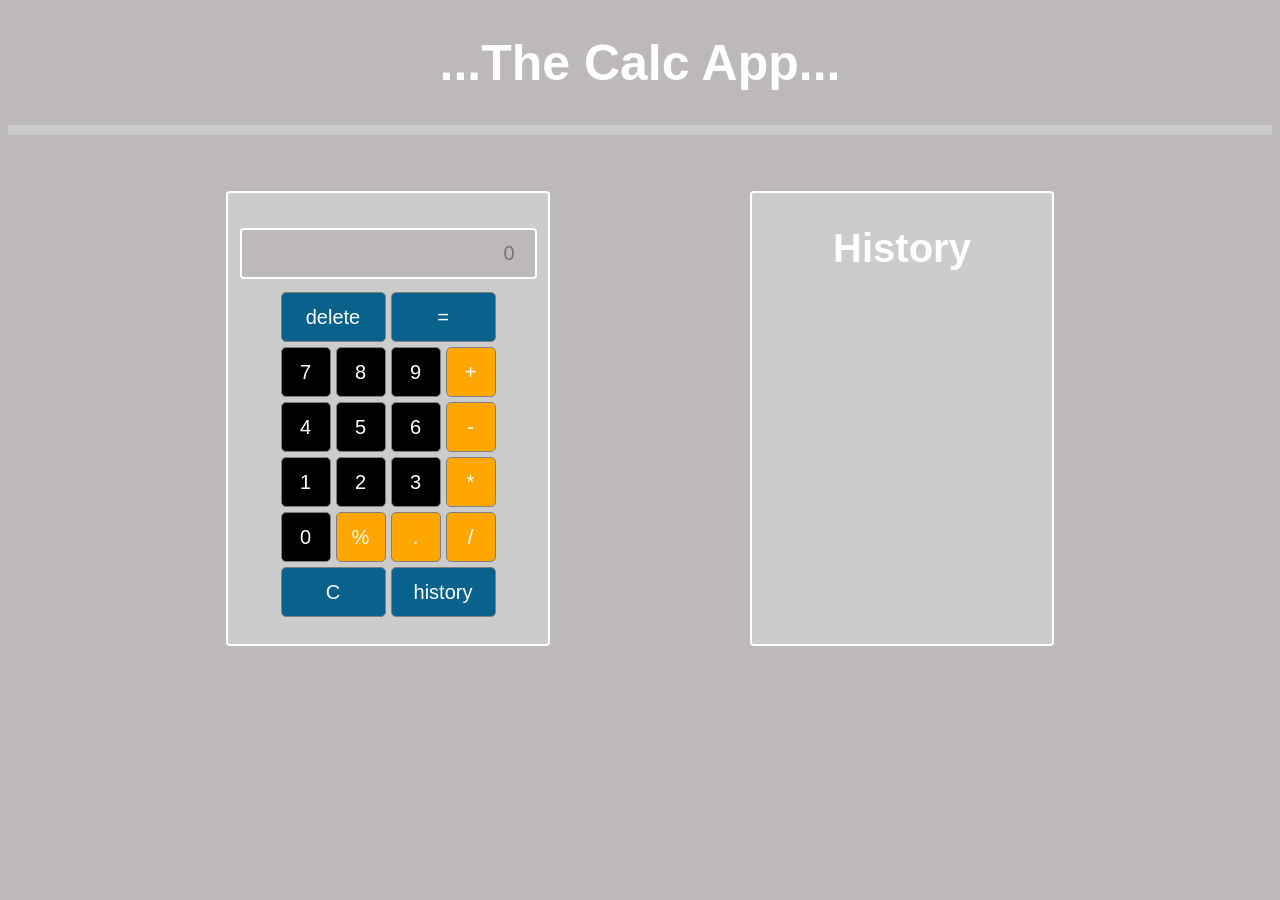
<file: Projects/TheCalcApp/index.html>
<!DOCTYPE html>
<html lang="en">
<head>
    <meta charset="UTF-8">
    <meta http-equiv="X-UA-Compatible" content="IE=edge">
    <meta name="viewport" content="width=device-width, initial-scale=1.0">
    <title>Calc</title>
    <link rel="stylesheet" href="./style.css">
</head>
<body>
    <h1>...The Calc App...</h1> 
    <hr>
    <br>
    <br>
    <div id="middle">
        <div id="calculator">  
            <Input type="text" placeholder="0" id="display"/>
            <div id="container2">
                <button class="btn btn2 clacBtn2" onclick="display.value=(display.value).slice(0,(display.value).length-1)">delete</button>
                <button class="btn btn2 clacBtn2" onclick="addCalculations(); display.value=eval(display.value)">=</button>
            </div>
            <div id="container2">
                <button class="btn" id="num" onclick="display.value+='7'" >7</button>
                <button class="btn" id="num" onclick="display.value+='8'">8</button>
                <button class="btn" id="num" onclick="display.value+='9'">9</button>
                <button class="btn clacBtn" onclick="display.value+='+'">+</button>
            </div>
            <div id="container2">
                <button class="btn" id="num" onclick="display.value+='4'">4</button>
                <button class="btn" id="num" onclick="display.value+='5'">5</button>
                <button class="btn" id="num" onclick="display.value+='6'">6</button>
                <button class="btn clacBtn" onclick="display.value+='-'">-</button>
            </div>
            <div id="container2">
                <button class="btn" id="num" onclick="display.value+='1'">1</button>
                <button class="btn" id="num" onclick="display.value+='2'">2</button>
                <button class="btn" id="num" onclick="display.value+='3'">3</button>
                <button class="btn clacBtn" onclick="display.value+='*'">*</button>
            </div>
            <div id="container2">
                <button class="btn" id="num" onclick="display.value+='0'">0</button>
                <button class="btn clacBtn" onclick="display.value+='%'">%</button>
                <button class="btn clacBtn" onclick="display.value+='.'">.</button>
                <button class="btn clacBtn" onclick="display.value+='/'">/</button>
            </div>
            <div id="container2">
                <button class="btn btn2 clacBtn2" onclick="display.value=''">C</button>
                <button class="btn btn2 clacBtn2" onclick="display.value=eval(display.value); showCalculations()">history</button>
            </div>
        </div>
        <div id="history">
            <h2>History</h2>
            <ul id="historyList"></ul>
        </div>
    </div>
    <script>
        historyList=[];
        const addCalculations=()=>{
            if(eval(display.value)!=undefined)
                historyList.push(`${display.value}=${eval(display.value)}`);
        }

        const showCalculations=()=>{
            document.getElementById("historyList").innerHTML=``;
            for(let i=0;i<historyList.length;i++){      
                document.getElementById("historyList").innerHTML+=
                    `<li>${historyList[historyList.length-1-i]}</li><br>`;
            }
        }
    </script>
</body>
</html>
</file>
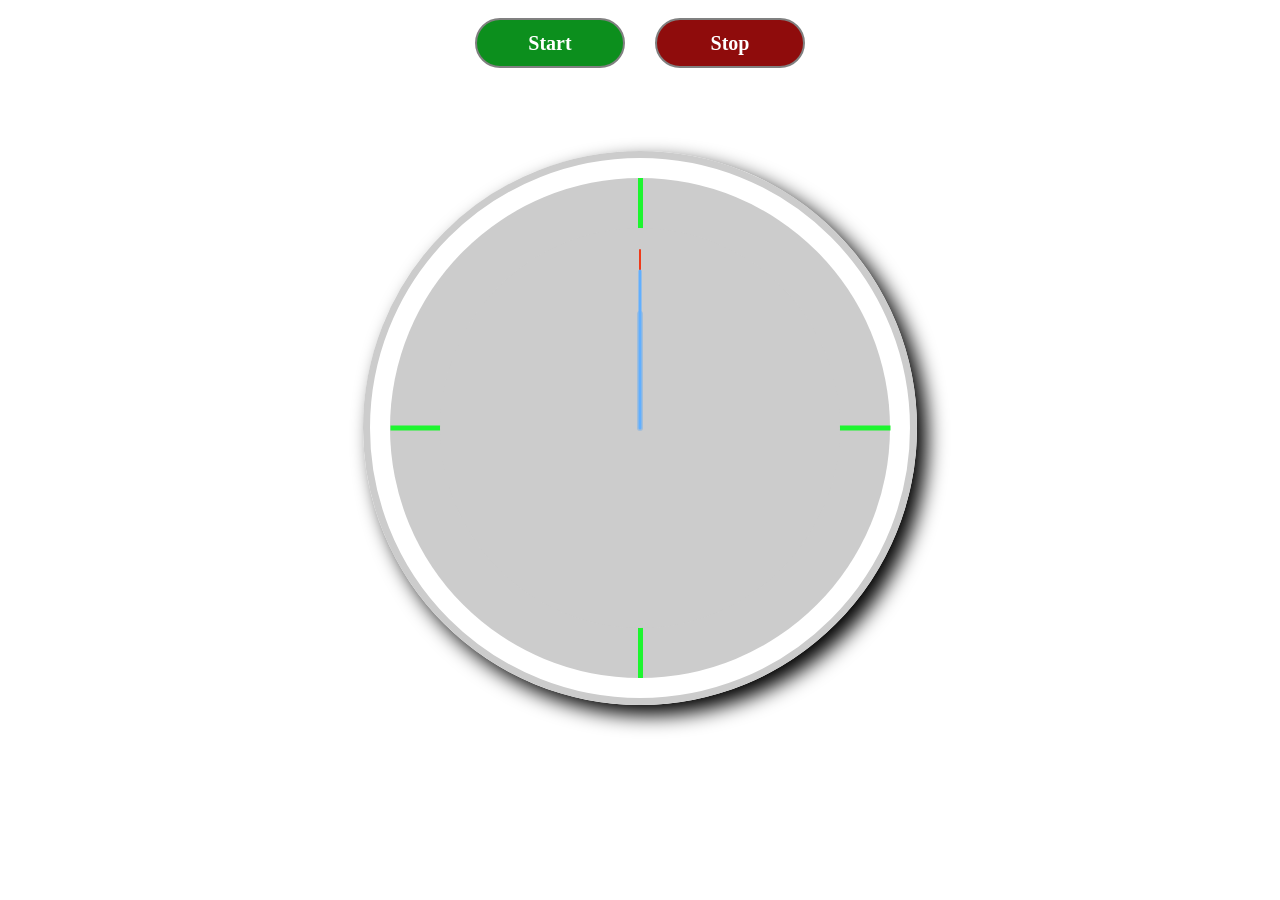
<file: Projects/TheClockApp/index.html>
<!DOCTYPE html>
<html lang="en">
<head>
    <meta charset="UTF-8">
    <meta http-equiv="X-UA-Compatible" content="IE=edge">
    <meta name="viewport" content="width=device-width, initial-scale=1.0">
    <title>Clock</title>
    <link rel="stylesheet" href="./style.css">
</head>
<body>
    <div id="container">
        <div>
            <button id="start" onclick="startTimer();colorChange(); startClock();">Start</button>
            <button id="stop" onclick="stopTimer(); stopColorChange(); stopClock()">Stop</button>
        </div>
        <br>
        <div id="timer"></div>
        <div id="analogClock">
            <div id="mainBase">
                <div id="innerBase">
                    <div class="hand hr"></div>
                    <div class="hand min"></div>
                    <div class="hand sec"></div>
                </div>
            </div>
        </div>
    </div>

    <script src="./index.js"></script>

</body>
</html>
</file>
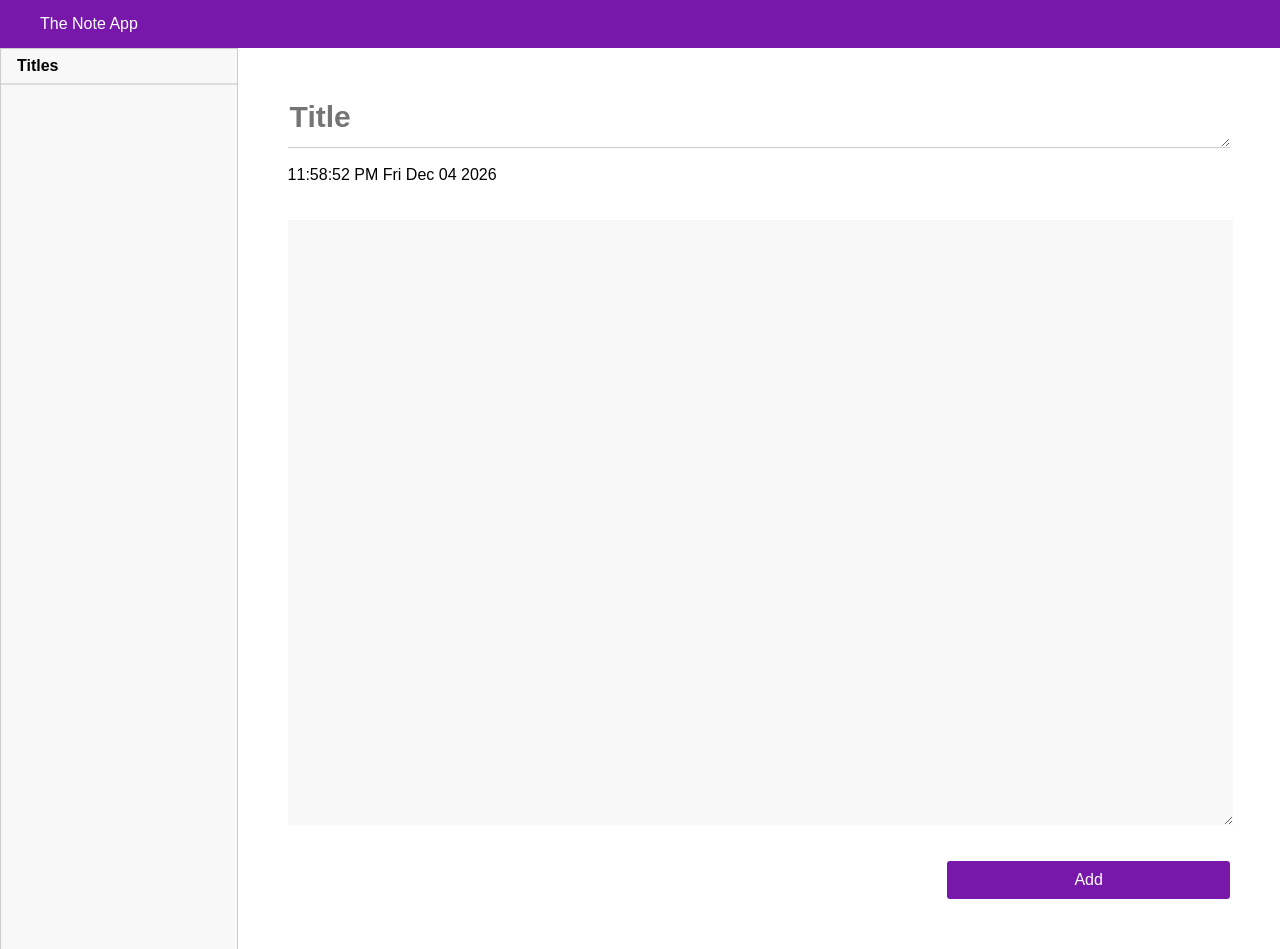
<file: Projects/TheNoteApp/index.html>
<!DOCTYPE html>
<html lang="en">
<head>
    <meta charset="UTF-8">
    <meta http-equiv="X-UA-Compatible" content="IE=edge">
    <meta name="viewport" content="width=device-width, initial-scale=1.0">
    <title>Notes</title>
    <link rel="stylesheet" href="./style.css">
</head>
<body>
    <div>
        <nav>
            The Note App
        </nav>
    </div>
    <div id="container">
        <div id="titlesContainer">
            <ul><li><h5>Titles</h5></li></ul>
            <ul id="titles"></ul>
        </div>
        <div id="createNote">
            <!-- innerHTML doesn't work for self closing tags, so here using textarea -->
            <textarea type="text" id="title" name="title" placeholder="Title"></textarea><br>
            <div id="timer"></div><br><br>
            <textarea type="text" id="note" name="note"></textarea><br><br>
            <button class="btn" id="addBtn" onclick="addNote(); stopTimer()">Add</button>
        </div>
    </div>
    
    <script src="./index.js"></script>
</body>
</html>
</file>
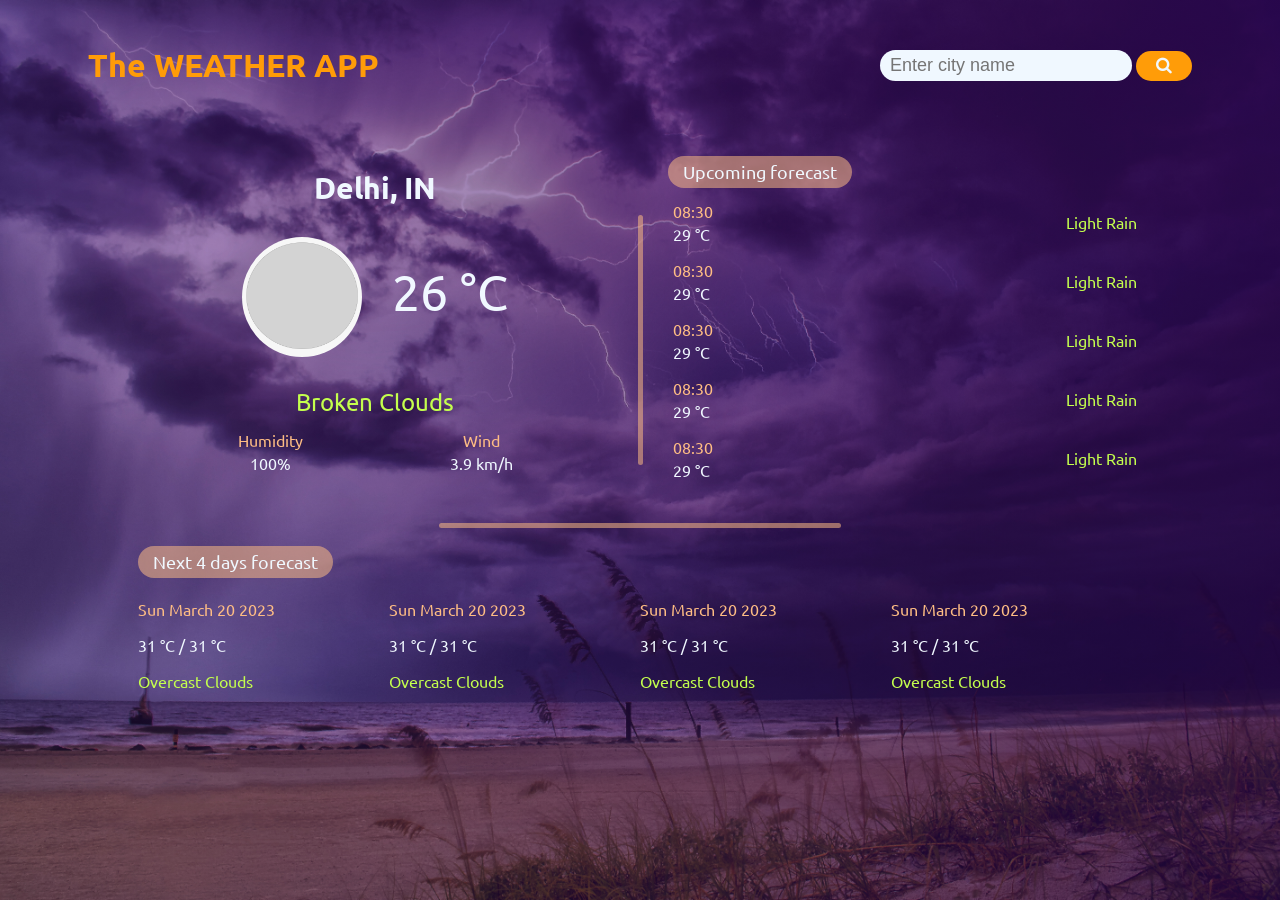
<file: Projects/TheWeatherApp/index.html>
<!DOCTYPE html>
<html lang="en">
<head>
    <meta charset="UTF-8">
    <meta http-equiv="X-UA-Compatible" content="IE=edge">
    <meta name="viewport" content="width=device-width, initial-scale=1.0">
    <title>WeatherAPI</title>
    <link rel="stylesheet" href="./style.css">
    <link rel="stylesheet" href="https://cdnjs.cloudflare.com/ajax/libs/font-awesome/4.7.0/css/font-awesome.min.css">
</head>
<body>
    <div class="header">
        <h1>The WEATHER APP</h1>
        <div>
            <input type="text" name="" id="input" placeholder="Enter city name"/>
            <button id="search"><i class="fa fa-search"></i></button>
        </div>
    </div>

    <div class="main">        
        <div class="weather">
            <h2 id="city">Delhi, IN</h2>
            <div class="temp-box">
                <img src="./grey.png" alt="" id="img">
                <p id="temperature">26 °C</p>
            </div>
            <span id="clouds">Broken Clouds</span>
            <div class="hum-wind">
                <div>
                    <p class="hum">Humidity</p>
                    <p id="humVal">100%</p>
                </div>
                <div>
                    <p class="wind">Wind</p>
                    <p id="windVal">3.9 km/h</p>
                </div>
            </div>
        </div>

        <div class="divider1"></div>

        <div class="forecastH">
            <p class="cast-header">Upcoming forecast</p>
            <div class="templist">

                <div class="next">
                    <div>
                        <p class="time">08:30</p>
                        <p class="minmaxTempHr">29 °C</p>
                    </div>
                    <p class="desc hrDesc">Light Rain</p>
                </div>

                <div class="next">
                    <div>
                        <p class="time">08:30</p>
                        <p class="minmaxTempHr">29 °C</p>
                    </div>
                    <p class="desc hrDesc">Light Rain</p>
                </div>

                <div class="next">
                    <div>
                        <p class="time">08:30</p>
                        <p class="minmaxTempHr">29 °C</p>
                    </div>
                    <p class="desc hrDesc">Light Rain</p>
                </div>

                <div class="next">
                    <div>
                        <p class="time">08:30</p>
                        <p  class="minmaxTempHr">29 °C</p>
                    </div>
                    <p class="desc hrDesc">Light Rain</p>
                </div>

                <div class="next">
                    <div>
                        <p class="time">08:30</p>
                        <p class="minmaxTempHr">29 °C</p>
                    </div>
                    <p class="desc hrDesc">Light Rain</p>
                </div>

            </div>
        </div>
    </div>

    <div class="forecastD">

        <div class="divider2"></div>

        <p class="cast-header">Next 4 days forecast</p>

        <div class="weekF">

            <div class="dayF">
                <p class="date">Sun March 20 2023</p>
                <p class="minmaxTempDay">31 °C / 31 °C</p>
                <p class="desc dayDesc">Overcast Clouds</p>
            </div>

            <div class="dayF">
                <p class="date">Sun March 20 2023</p>
                <p class="minmaxTempDay">31 °C / 31 °C</p>
                <p class="desc dayDesc">Overcast Clouds</p>
            </div>

            <div class="dayF">
                <p class="date">Sun March 20 2023</p>
                <p class="minmaxTempDay">31 °C / 31 °C</p>
                <p class="desc dayDesc">Overcast Clouds</p>
            </div>

            <div class="dayF">
                <p class="date">Sun March 20 2023</p>
                <p class="minmaxTempDay">31 °C / 31 °C</p>
                <p class="desc dayDesc">Overcast Clouds</p>
            </div>
        </div>
    </div>
    <script src="./index.js"></script>
</body>
</html>
</file>
<file: Projects/TheCalcApp/style.css>
*{
    font-size: 20px;
    background-color: rgb(189, 185, 185);
    font-family: 'Roboto', sans-serif;
}

#middle{
    display:flex;
    flex-direction: row;
    justify-content:center;
    column-gap: 10rem;
}

#calculator{
    display:flex;
    flex-direction: column;
    row-gap: 5px;
    align-items:center;
    justify-content:center;
    width:15rem;
    border: 2px solid #fff;
    border-radius: 4px;
    background-color: #ccc;
    padding:10px;
    padding-bottom: 10px;
}

#container2{
    display:flex;
    flex-direction: row;
    column-gap: 5px;
    align-items:center;
    justify-content:center;
    background-color: #ccc;
}

#history{
    display:flex;
    flex-direction: column;
    align-items:center;
    justify-content:flex-start;
    background-color: #ccc;
    border: 2px solid #fff;
    border-radius: 4px;
    width:15rem;
    
}

#historyList{
    height:15rem;
    overflow: scroll;
    background-color: #ccc;
}

li{ 
    background-color: #ccc;
    color:rgb(100, 100, 100);
    margin-right:2rem;

}

h1{
    color:white;
    font-size: 50px;
    text-align: center;
}

h2{
    color:white;
    font-size: 40px;
    text-align: center;
    background-color: #ccc;
}

hr{
    border:5px solid #ccc;
}

.btn{
    background-color: black;
    width:50px;
    height:50px;
    border: 1px solid grey;
    border-radius: 5px;
    color:white;
}

.btn:hover{
    background-color: rgb(51, 50, 50);
}


.btn2{
    width:105px;
}

.clacBtn{
    background-color: rgb(255, 166, 0);
}

.clacBtn:hover{
    background-color: rgb(245, 192, 93);
}

.clacBtn2{
    background-color: rgb(8, 98, 139);
}

.clacBtn2:hover{
    background-color: rgb(51, 145, 189);
}

input{
    text-align: right;
    padding: 12px 20px;
    margin: 8px 0;
    border: 2px solid #fff;
    border-radius: 4px;
}

li{
    list-style-type:none
}
</file>
<file: Projects/TheClockApp/style.css>
*{
    font-family: 'DM Sans';
    font-size: 20px;
    font-weight: bold;
}

body{
    transition: background 1.0s;
}

button{
    background-color: black;
    width:100px;
    height:50px;
    border: 2px solid grey;
    border-radius: 50px;
    color:white;
    margin: 10px auto;
}

#start{
    background-color: rgb(12, 143, 29);
    width:150px;
    margin-right: 25px;
}

#stop{
    background-color: rgb(143, 12, 12);
    width:150px;
}

#container{
    display: flex;
    flex-direction: column;
    align-items: center;
}
  
#analogClock {
    width: 500px;
    height: 500px;
    position: relative;
    padding: 20px;
    border: 7px solid #ccc;
    box-shadow: 10px 10px 20px ;
    border-radius: 50%;
    margin: 50px auto;
}

#mainBase{
    position: relative;
    width: 100%;
    height: 100%;
    border-radius: 100%;
    background: #ccc;
}
  
#mainBase::after,
#mainBase::before{
    content: '';
    position: absolute;
    width: 5px;
    height: 100%;
    background: #1df52f;
    left: 49.5%;
    
}

#mainBase::after{
    -webkit-transform: rotate(90deg);
    -moz-transform: rotate(90deg);
    transform: rotate(90deg);
}

#innerBase{
    position: absolute;
    top: 10%;
    left: 10%;
    width: 80%;
    height: 80%;
    background: #ccc;
    -webkit-border-radius: 100%;
    -moz-border-radius: 100%;
    border-radius: 100%;
    z-index: 1;
}

.hand{
    width: 50%;
    right: 50%;
    height: 6px;
    position: absolute;
    top: 50%;
    border-radius: 6px;
    transform-origin: 100%;
    transform: rotate(90deg);
    transition-timing-function: cubic-bezier(0.1, 2.7, 0.58, 1);
}
  
.hand.hr{
    background: #a2beda;
    width: 30%;
    height: 6px;
    z-index: 2;
}

.hand.min{
    background: #61afff;
    width: 40%;
    height: 3px;
    z-index: 3;
}

.hand.sec{
    background: #ee3a1a;
    width: 45%;
    height: 2px;
    z-index: 1;
}
</file>
<file: Projects/TheNoteApp/style.css>
*{
    font-size:16px; 
    margin:0px;
    font-family: 'Roboto', sans-serif;
}

#container{
    display:flex;
    flex-direction: row;
}

nav{
    display:flex; 
    justify-content:flex-start; 
    column-gap:20px; 
    padding:15px; 
    padding-left: 40px;
    background:#7718aa; 
    color:#fff; 
    list-style: none;
}

#titlesContainer{
    display:flex;
    flex-direction: column;
    background-color: #f8f8f8;
    border: 1px solid #ccc;
    border-bottom: none;
    width:20%;
    height:100vh;
}

#createNote{
    display:flex;
    flex-direction: column;
    width:80%;
    padding:50px;
}

#title{
    border: none;
    border-bottom: 1px solid #ccc;
    outline: none;
}
#title[placeholder]{
    font-weight: bold;
    font-size:30px;
}

#note{
    width: 95%;
    height:100%;
    padding:35px 25px;
    outline: none;
    border: 0;
    background-color: #f8f8f8;
}

.btn{
  border:0;
  border-radius:3px;
  background-color: #7718aa;
  color:#fff;
  padding:10px;
  padding-left:25px;
  padding-right:25px;
  width:30%;
}

.btn{
    align-self: flex-end;
}

.btn:hover{
    background-color: #894fa8;
}

.liBtn{
    background-color:#f8f8f8;
    border:0;
    width: 100%;
    text-align: start;
    cursor:pointer;
}

ul {
    list-style-type: none;
    padding: 0;
    border-bottom: 1px solid #ddd;
}
  
ul li {
    padding: 8px 16px;
    border-bottom: 1px solid #ddd;
}

ul li:last-child {
    border-bottom: none
}
</file>
<file: Projects/TheWeatherApp/style.css>
@import url('https://fonts.googleapis.com/css2?family=Ubuntu&display=swap');
html{
    height: 100%;
}

body{
    font-family: 'Ubuntu', sans-serif;
    padding: 1rem 5rem;
    background: linear-gradient(45deg,rgba(124, 62, 196, 0.15),rgba(49, 5, 99, 0.717)),
        url('./background.jpeg');   
    background-repeat: no-repeat;
    background-position: center;
    background-size: cover;
}
.header{
    display: flex;
    flex-direction: row;
    justify-content: space-between;
    align-items: center;
}
.header h1{
    color: rgb(255, 156, 8);  
}
#input{
    font-size: 18px;
    padding: 5px 10px;
    outline: none;
    border: none;
    border-radius: 24px;
    background: aliceblue;
}
#search{
    padding: 5px 20px;
    color: aliceblue;
    outline: none;
    border: none;
    background: rgb(255, 156, 8);
    font-size: 17px;
    border-radius: 24px;
    cursor: pointer;
}

.main{
    display: grid;
    grid-column-gap: 25px;
    grid-template-columns: 1fr 5px 1fr;
    align-items: center;
    margin: 30px 50px;
    color: aliceblue;
}
.weather{
    text-align: center; 
}
#city{
    font-size: 30px;
}
.weather img{
    width: 120px;
    height: 120px;
    border-radius: 50%;
    background: rgba(240, 248, 255, 0.408);
}
#temperature{
    font-size: 50px;
    margin: 0;
    margin-left: 30px;
    margin-bottom: 10px;
}
.temp-box{
    display: flex;
    flex-direction: row;
    align-items: center;
    justify-content: center;
    margin: 30px 0;
}
#clouds{
    font-size: 24px;
    color: rgb(196, 255, 77);
    text-transform: capitalize;
}
.hum-wind{
    display: flex;
    justify-content: space-between;
    align-items: center;
    margin: 10px 100px;
}
.hum-wind p{
    margin: 3px 0;
}
.hum,.wind,.time,.date{
    color: rgb(254, 189, 132);
}
.divider1,.divider2{
    background: rgba(254, 189, 132, 0.539);
    border-radius: 24px;
}
.divider1{
    margin-top: 50px;
    height: 250px;
}
.cast-header{
    background: rgba(254, 189, 132, 0.539);
    width: max-content;
    padding: 5px 15px;
    border-radius: 24px;
    font-size: 18px;
    margin-bottom: 5px;
}
.next{
    display: flex;
    justify-content: space-between;
    align-items: center;
    margin: 10px 5px;
}
.next p{
    margin: 3px 0;
}
.desc{
    color: rgb(196, 255, 77);
    text-transform: capitalize;
}
.forecastD{
    margin: 20px 50px;
    color: aliceblue;
}
.divider2{
    height: 5px;
    width: 40%;
    margin: 5px auto;
}
.weekF{
    display: grid;
    grid-template-columns: repeat(4,1fr);
}
</file>
